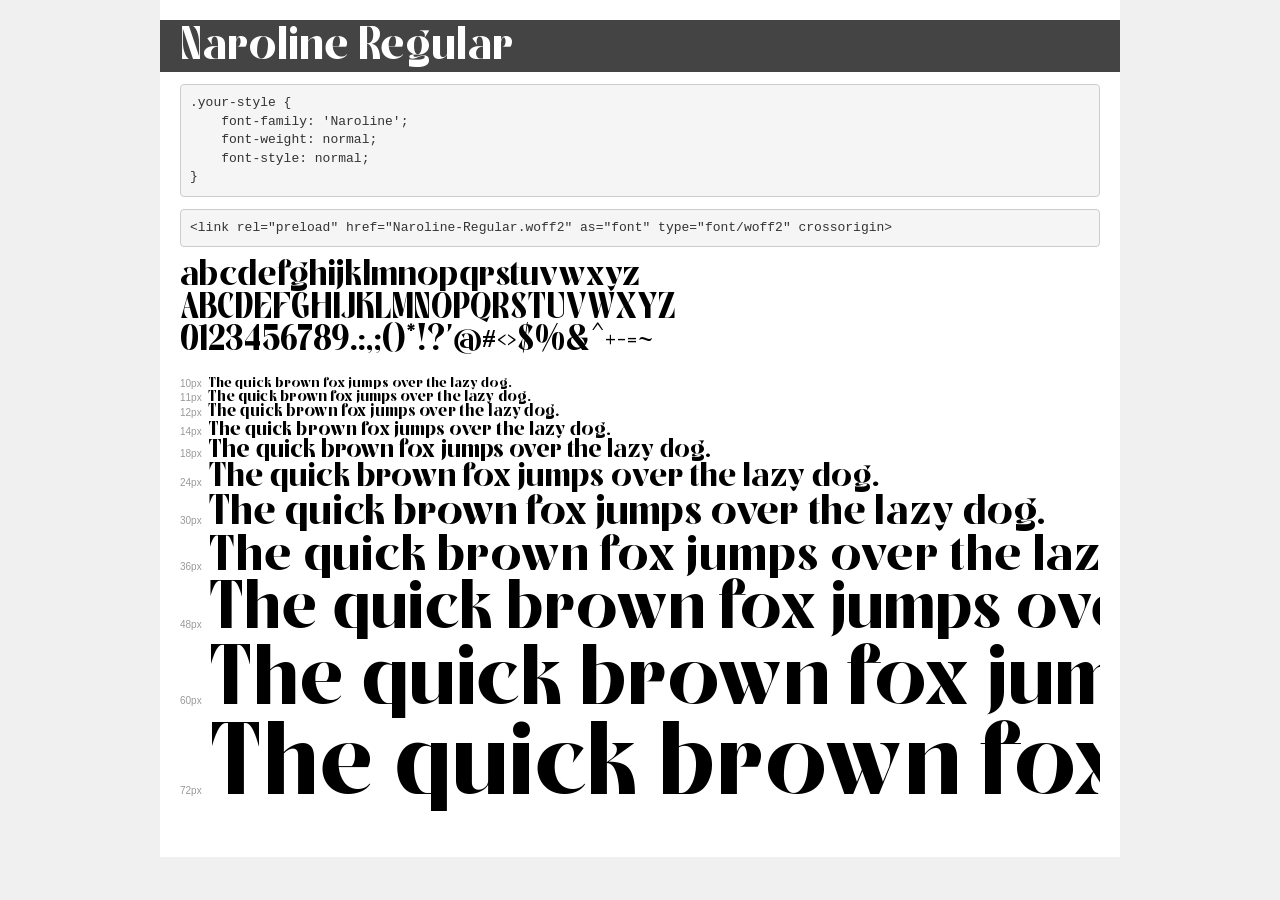
<file: fonts/font (1)/demo.html>
<!DOCTYPE html>
<html lang="en">
<head>
    <meta charset="utf-8">
    <meta http-equiv="X-UA-Compatible" content="IE=edge">
    <meta name="viewport" content="width=device-width, initial-scale=1">
    <meta name="robots" content="noindex, noarchive">
    <meta name="format-detection" content="telephone=no">
    <title>Transfonter demo</title>
    <link href="stylesheet.css" rel="stylesheet">
    <style>
        /*
        http://meyerweb.com/eric/tools/css/reset/
        v2.0 | 20110126
        License: none (public domain)
        */
        html, body, div, span, applet, object, iframe,
        h1, h2, h3, h4, h5, h6, p, blockquote, pre,
        a, abbr, acronym, address, big, cite, code,
        del, dfn, em, img, ins, kbd, q, s, samp,
        small, strike, strong, sub, sup, tt, var,
        b, u, i, center,
        dl, dt, dd, ol, ul, li,
        fieldset, form, label, legend,
        table, caption, tbody, tfoot, thead, tr, th, td,
        article, aside, canvas, details, embed,
        figure, figcaption, footer, header, hgroup,
        menu, nav, output, ruby, section, summary,
        time, mark, audio, video {
            margin: 0;
            padding: 0;
            border: 0;
            font-size: 100%;
            font: inherit;
            vertical-align: baseline;
        }
        /* HTML5 display-role reset for older browsers */
        article, aside, details, figcaption, figure,
        footer, header, hgroup, menu, nav, section {
            display: block;
        }
        body {
            line-height: 1;
        }
        ol, ul {
            list-style: none;
        }
        blockquote, q {
            quotes: none;
        }
        blockquote:before, blockquote:after,
        q:before, q:after {
            content: '';
            content: none;
        }
        table {
            border-collapse: collapse;
            border-spacing: 0;
        }
        /* demo styles */
        body {
            background: #f0f0f0;
            color: #000;
        }
        .page {
            background: #fff;
            width: 920px;
            margin: 0 auto;
            padding: 20px 20px 0 20px;
            overflow: hidden;
        }
        .font-container {
            overflow-x: auto;
            overflow-y: hidden;
            margin-bottom: 40px;
            line-height: 1.3;
            white-space: nowrap;
            padding-bottom: 5px;
        }
        h1 {
            position: relative;
            background: #444;
            font-size: 32px;
            color: #fff;
            padding: 10px 20px;
            margin: 0 -20px 12px -20px;
        }
        .letters {
            font-size: 25px;
            margin-bottom: 20px;
        }
        .s10:before {
            content: '10px';
        }
        .s11:before {
            content: '11px';
        }
        .s12:before {
            content: '12px';
        }
        .s14:before {
            content: '14px';
        }
        .s18:before {
            content: '18px';
        }
        .s24:before {
            content: '24px';
        }
        .s30:before {
            content: '30px';
        }
        .s36:before {
            content: '36px';
        }
        .s48:before {
            content: '48px';
        }
        .s60:before {
            content: '60px';
        }
        .s72:before {
            content: '72px';
        }
        .s10:before, .s11:before, .s12:before, .s14:before,
        .s18:before, .s24:before, .s30:before, .s36:before,
        .s48:before, .s60:before, .s72:before {
            font-family: Arial, sans-serif;
            font-size: 10px;
            font-weight: normal;
            font-style: normal;
            color: #999;
            padding-right: 6px;
        }
        pre {
            display: block;
            padding: 9px;
            margin: 0 0 12px;
            font-family: Monaco, Menlo, Consolas, "Courier New", monospace;
            font-size: 13px;
            line-height: 1.428571429;
            color: #333;
            font-weight: normal;
            font-style: normal;
            background-color: #f5f5f5;
            border: 1px solid #ccc;
            overflow-x: auto;
            border-radius: 4px;
        }
        /* responsive */
        @media (max-width: 959px) {
            .page {
                width: auto;
                margin: 0;
            }
        }
    </style>
</head>
<body>
<div class="page">
    <div class="demo">
        <h1 style="font-family: 'Naroline'; font-weight: normal; font-style: normal;">Naroline Regular</h1>
        <pre title="Usage">.your-style {
    font-family: 'Naroline';
    font-weight: normal;
    font-style: normal;
}</pre>
        <pre title="Preload (optional)">
&lt;link rel=&quot;preload&quot; href=&quot;Naroline-Regular.woff2&quot; as=&quot;font&quot; type=&quot;font/woff2&quot; crossorigin&gt;</pre>
        <div class="font-container" style="font-family: 'Naroline'; font-weight: normal; font-style: normal;">
            <p class="letters">
                abcdefghijklmnopqrstuvwxyz<br>
ABCDEFGHIJKLMNOPQRSTUVWXYZ<br>
                0123456789.:,;()*!?'@#&lt;&gt;$%&^+-=~
            </p>
            <p class="s10" style="font-size: 10px;">The quick brown fox jumps over the lazy dog.</p>
            <p class="s11" style="font-size: 11px;">The quick brown fox jumps over the lazy dog.</p>
            <p class="s12" style="font-size: 12px;">The quick brown fox jumps over the lazy dog.</p>
            <p class="s14" style="font-size: 14px;">The quick brown fox jumps over the lazy dog.</p>
            <p class="s18" style="font-size: 18px;">The quick brown fox jumps over the lazy dog.</p>
            <p class="s24" style="font-size: 24px;">The quick brown fox jumps over the lazy dog.</p>
            <p class="s30" style="font-size: 30px;">The quick brown fox jumps over the lazy dog.</p>
            <p class="s36" style="font-size: 36px;">The quick brown fox jumps over the lazy dog.</p>
            <p class="s48" style="font-size: 48px;">The quick brown fox jumps over the lazy dog.</p>
            <p class="s60" style="font-size: 60px;">The quick brown fox jumps over the lazy dog.</p>
            <p class="s72" style="font-size: 72px;">The quick brown fox jumps over the lazy dog.</p>
        </div>
    </div>

</div>
</body>
</html>
</file>
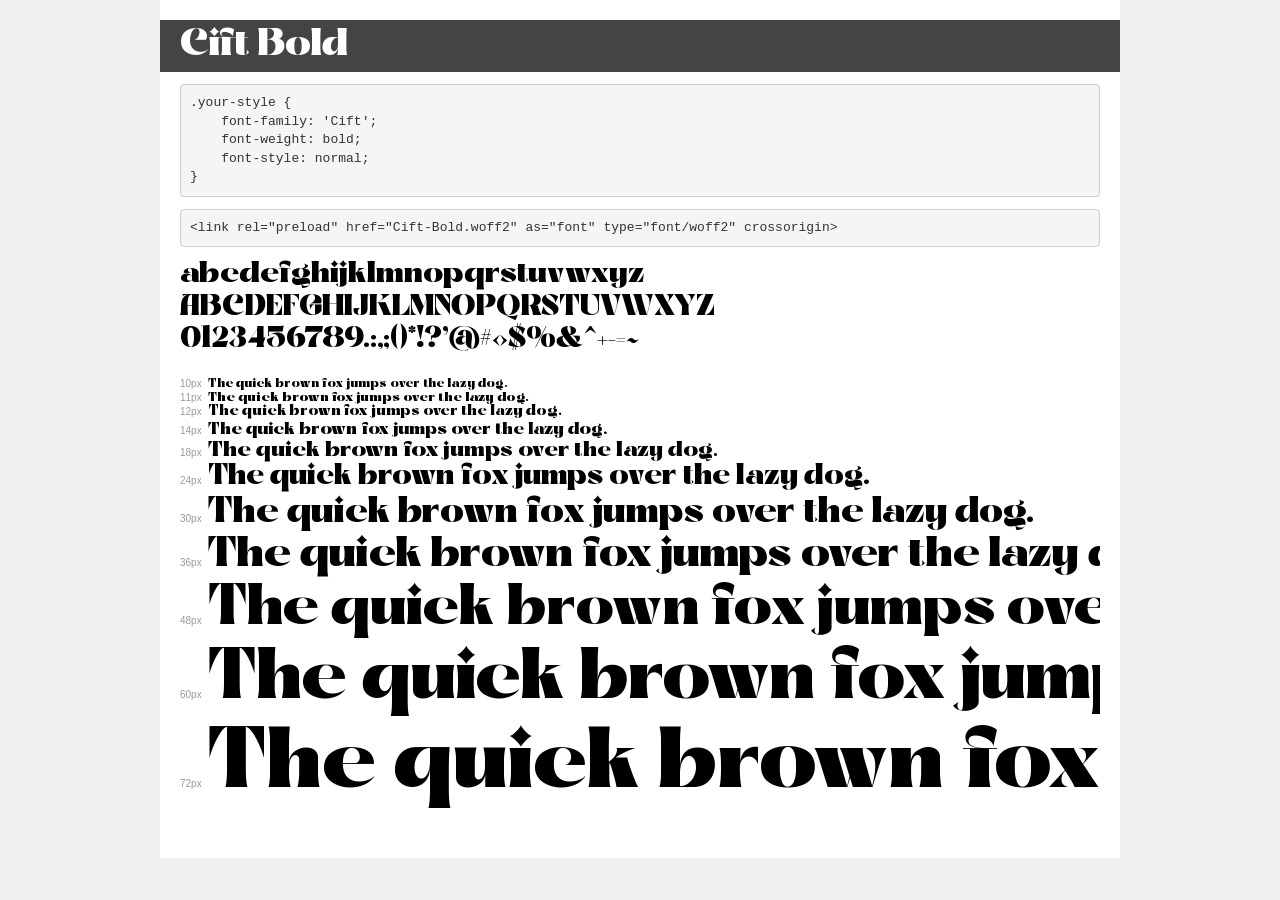
<file: fonts/font (2)/demo.html>
<!DOCTYPE html>
<html lang="en">
<head>
    <meta charset="utf-8">
    <meta http-equiv="X-UA-Compatible" content="IE=edge">
    <meta name="viewport" content="width=device-width, initial-scale=1">
    <meta name="robots" content="noindex, noarchive">
    <meta name="format-detection" content="telephone=no">
    <title>Transfonter demo</title>
    <link href="stylesheet.css" rel="stylesheet">
    <style>
        /*
        http://meyerweb.com/eric/tools/css/reset/
        v2.0 | 20110126
        License: none (public domain)
        */
        html, body, div, span, applet, object, iframe,
        h1, h2, h3, h4, h5, h6, p, blockquote, pre,
        a, abbr, acronym, address, big, cite, code,
        del, dfn, em, img, ins, kbd, q, s, samp,
        small, strike, strong, sub, sup, tt, var,
        b, u, i, center,
        dl, dt, dd, ol, ul, li,
        fieldset, form, label, legend,
        table, caption, tbody, tfoot, thead, tr, th, td,
        article, aside, canvas, details, embed,
        figure, figcaption, footer, header, hgroup,
        menu, nav, output, ruby, section, summary,
        time, mark, audio, video {
            margin: 0;
            padding: 0;
            border: 0;
            font-size: 100%;
            font: inherit;
            vertical-align: baseline;
        }
        /* HTML5 display-role reset for older browsers */
        article, aside, details, figcaption, figure,
        footer, header, hgroup, menu, nav, section {
            display: block;
        }
        body {
            line-height: 1;
        }
        ol, ul {
            list-style: none;
        }
        blockquote, q {
            quotes: none;
        }
        blockquote:before, blockquote:after,
        q:before, q:after {
            content: '';
            content: none;
        }
        table {
            border-collapse: collapse;
            border-spacing: 0;
        }
        /* demo styles */
        body {
            background: #f0f0f0;
            color: #000;
        }
        .page {
            background: #fff;
            width: 920px;
            margin: 0 auto;
            padding: 20px 20px 0 20px;
            overflow: hidden;
        }
        .font-container {
            overflow-x: auto;
            overflow-y: hidden;
            margin-bottom: 40px;
            line-height: 1.3;
            white-space: nowrap;
            padding-bottom: 5px;
        }
        h1 {
            position: relative;
            background: #444;
            font-size: 32px;
            color: #fff;
            padding: 10px 20px;
            margin: 0 -20px 12px -20px;
        }
        .letters {
            font-size: 25px;
            margin-bottom: 20px;
        }
        .s10:before {
            content: '10px';
        }
        .s11:before {
            content: '11px';
        }
        .s12:before {
            content: '12px';
        }
        .s14:before {
            content: '14px';
        }
        .s18:before {
            content: '18px';
        }
        .s24:before {
            content: '24px';
        }
        .s30:before {
            content: '30px';
        }
        .s36:before {
            content: '36px';
        }
        .s48:before {
            content: '48px';
        }
        .s60:before {
            content: '60px';
        }
        .s72:before {
            content: '72px';
        }
        .s10:before, .s11:before, .s12:before, .s14:before,
        .s18:before, .s24:before, .s30:before, .s36:before,
        .s48:before, .s60:before, .s72:before {
            font-family: Arial, sans-serif;
            font-size: 10px;
            font-weight: normal;
            font-style: normal;
            color: #999;
            padding-right: 6px;
        }
        pre {
            display: block;
            padding: 9px;
            margin: 0 0 12px;
            font-family: Monaco, Menlo, Consolas, "Courier New", monospace;
            font-size: 13px;
            line-height: 1.428571429;
            color: #333;
            font-weight: normal;
            font-style: normal;
            background-color: #f5f5f5;
            border: 1px solid #ccc;
            overflow-x: auto;
            border-radius: 4px;
        }
        /* responsive */
        @media (max-width: 959px) {
            .page {
                width: auto;
                margin: 0;
            }
        }
    </style>
</head>
<body>
<div class="page">
    <div class="demo">
        <h1 style="font-family: 'Cift'; font-weight: bold; font-style: normal;">Cift Bold</h1>
        <pre title="Usage">.your-style {
    font-family: 'Cift';
    font-weight: bold;
    font-style: normal;
}</pre>
        <pre title="Preload (optional)">
&lt;link rel=&quot;preload&quot; href=&quot;Cift-Bold.woff2&quot; as=&quot;font&quot; type=&quot;font/woff2&quot; crossorigin&gt;</pre>
        <div class="font-container" style="font-family: 'Cift'; font-weight: bold; font-style: normal;">
            <p class="letters">
                abcdefghijklmnopqrstuvwxyz<br>
ABCDEFGHIJKLMNOPQRSTUVWXYZ<br>
                0123456789.:,;()*!?'@#&lt;&gt;$%&^+-=~
            </p>
            <p class="s10" style="font-size: 10px;">The quick brown fox jumps over the lazy dog.</p>
            <p class="s11" style="font-size: 11px;">The quick brown fox jumps over the lazy dog.</p>
            <p class="s12" style="font-size: 12px;">The quick brown fox jumps over the lazy dog.</p>
            <p class="s14" style="font-size: 14px;">The quick brown fox jumps over the lazy dog.</p>
            <p class="s18" style="font-size: 18px;">The quick brown fox jumps over the lazy dog.</p>
            <p class="s24" style="font-size: 24px;">The quick brown fox jumps over the lazy dog.</p>
            <p class="s30" style="font-size: 30px;">The quick brown fox jumps over the lazy dog.</p>
            <p class="s36" style="font-size: 36px;">The quick brown fox jumps over the lazy dog.</p>
            <p class="s48" style="font-size: 48px;">The quick brown fox jumps over the lazy dog.</p>
            <p class="s60" style="font-size: 60px;">The quick brown fox jumps over the lazy dog.</p>
            <p class="s72" style="font-size: 72px;">The quick brown fox jumps over the lazy dog.</p>
        </div>
    </div>

</div>
</body>
</html>
</file>
<file: fonts/font (1)/stylesheet.css>
@font-face {
    font-family: 'Naroline';
    src: url('Naroline-Regular.eot');
    src: local('Naroline Regular'), local('Naroline-Regular'),
        url('Naroline-Regular.eot?#iefix') format('embedded-opentype'),
        url('Naroline-Regular.woff2') format('woff2'),
        url('Naroline-Regular.woff') format('woff'),
        url('Naroline-Regular.ttf') format('truetype');
    font-weight: normal;
    font-style: normal;
    font-display: swap;
}
</file>
<file: fonts/font (2)/stylesheet.css>
@font-face {
    font-family: 'Cift';
    src: url('Cift-Bold.eot');
    src: local('Cift Bold'), local('Cift-Bold'),
        url('Cift-Bold.eot?#iefix') format('embedded-opentype'),
        url('Cift-Bold.woff2') format('woff2'),
        url('Cift-Bold.woff') format('woff'),
        url('Cift-Bold.ttf') format('truetype');
    font-weight: bold;
    font-style: normal;
    font-display: swap;
}
</file>
